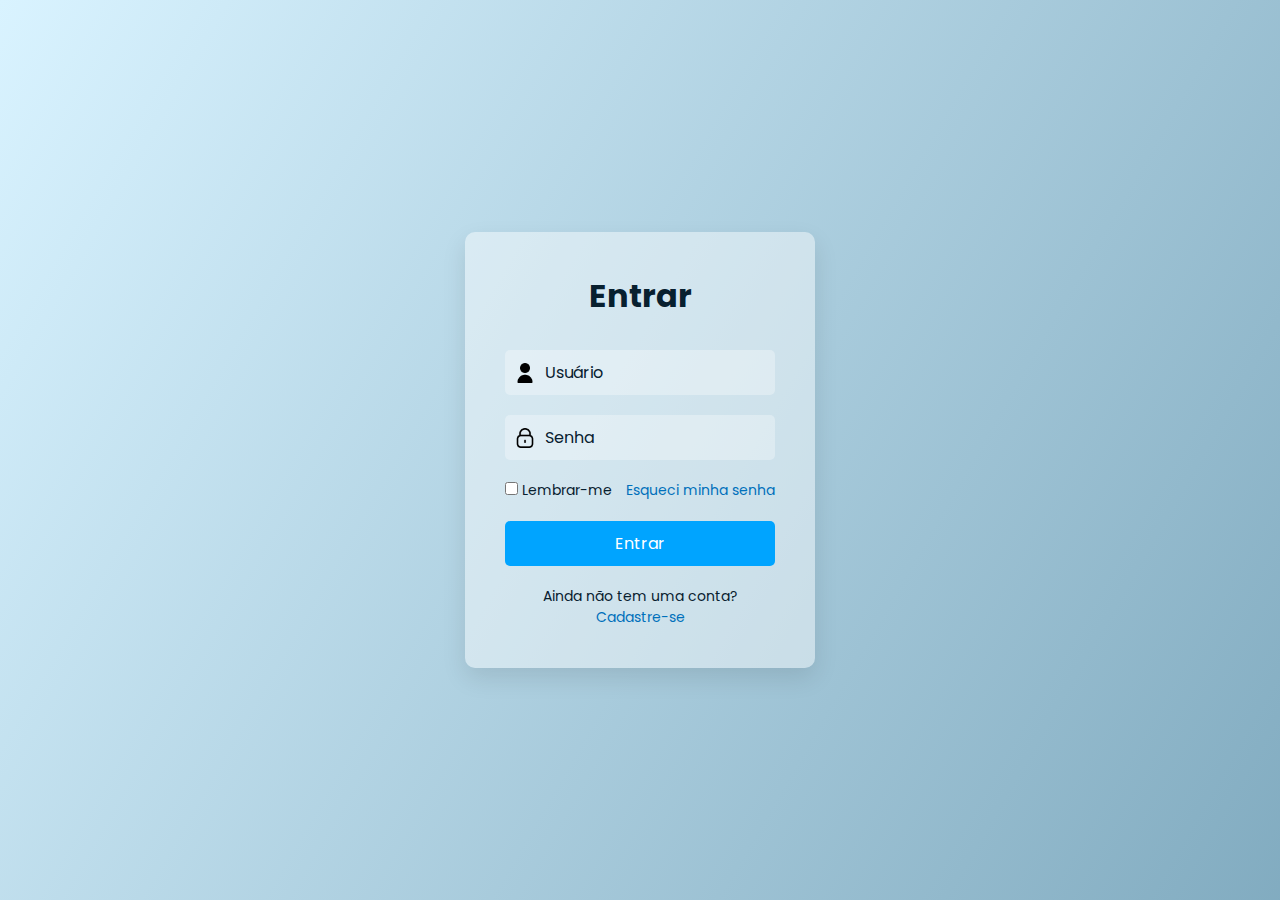
<file: index.html>
<!DOCTYPE html>
<html lang="pt-BR">
  <head>
    <meta charset="UTF-8" />
    <meta name="viewport" content="width=device-width, initial-scale=1.0" />

    <link rel="preconnect" href="https://fonts.googleapis.com" />
    <link rel="preconnect" href="https://fonts.gstatic.com" crossorigin />
    <link href="https://fonts.googleapis.com/css2?family=Poppins:wght@300;400;500;600&display=swap" rel="stylesheet" />

    <link rel="stylesheet" href="style.css" />
    <title>Entrar</title>
  </head>

  <body>
    <main class="container">
      <form>
        <h1>Entrar</h1>

        <div class="input-box">
          <input type="email" placeholder="Usuário" />
          <img src="user.png" class="icon">
        </div>

        <div class="input-box">
          <input type="password" placeholder="Senha" />
          <img src="lock.png" class="icon">
        </div>

        <div class="options">
          <label>
            <input type="checkbox" /> Lembrar-me
          </label>
          <a href="#">Esqueci minha senha</a>
        </div>

        <button type="submit">Entrar</button>

        <div class="signup">
          Ainda não tem uma conta? <a href="#">Cadastre-se</a>
        </div>
      </form>
    </main>
  </body>
</html>
</file>
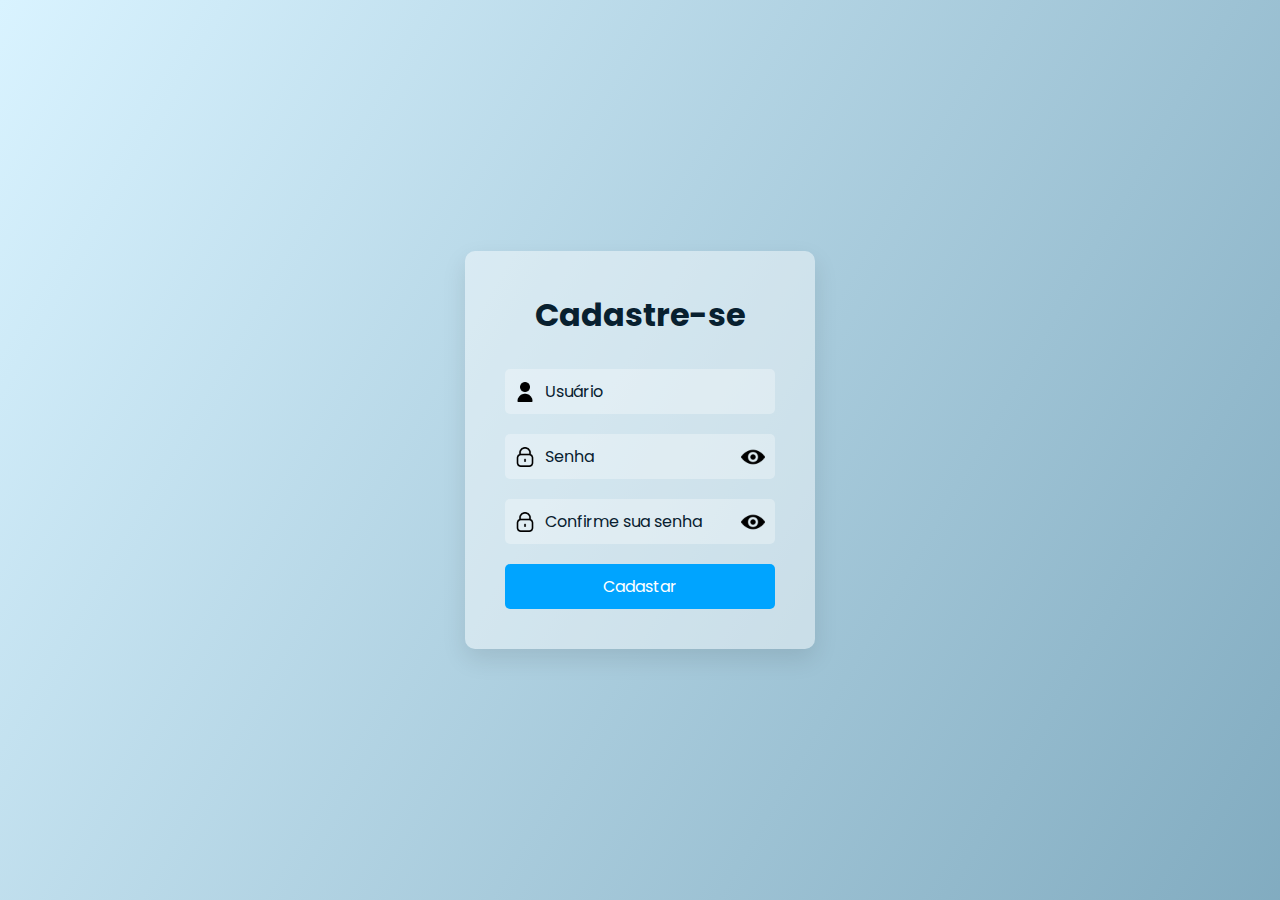
<file: cadartro.html>
<!DOCTYPE html>
<html lang="pt-BR">
<head>
    <meta charset="UTF-8" />
    <meta name="viewport" content="width=device-width, initial-scale=1.0" />
    <link rel="preconnect" href="https://fonts.googleapis.com" />
    <link rel="preconnect" href="https://fonts.gstatic.com" crossorigin />
    <link href="https://fonts.googleapis.com/css2?family=Poppins:wght@300;400;500;600&display=swap" rel="stylesheet" />
    <link rel="stylesheet" href="style.css" />
    <title>Cadastro</title>
</head>

<body>
    <main class="container">
        <form>
            <h1>Cadastre-se</h1>

            <div class="input-box">
                <input type="email" placeholder="Usuário" />
                <img src="user.png" class="icon">
            </div>

            <div class="input-box">
                <input type="password" id="senha" placeholder="Senha" />
                <img src="lock.png" class="icon">
                <img src="eye.png" id="togglePassword" class="toggle-icon">
            </div>
            <div class="input-box">
                <input type="password" id="senha" placeholder="Confirme sua senha" />
                <img src="lock.png" class="icon">
                <img src="eye.png" id="togglePassword" class="toggle-icon">
            </div>

            

            <button type="submit">Cadastar</button>

        </form>
    </main>

    <script src="script.js"></script>
</body>
</html>
</file>
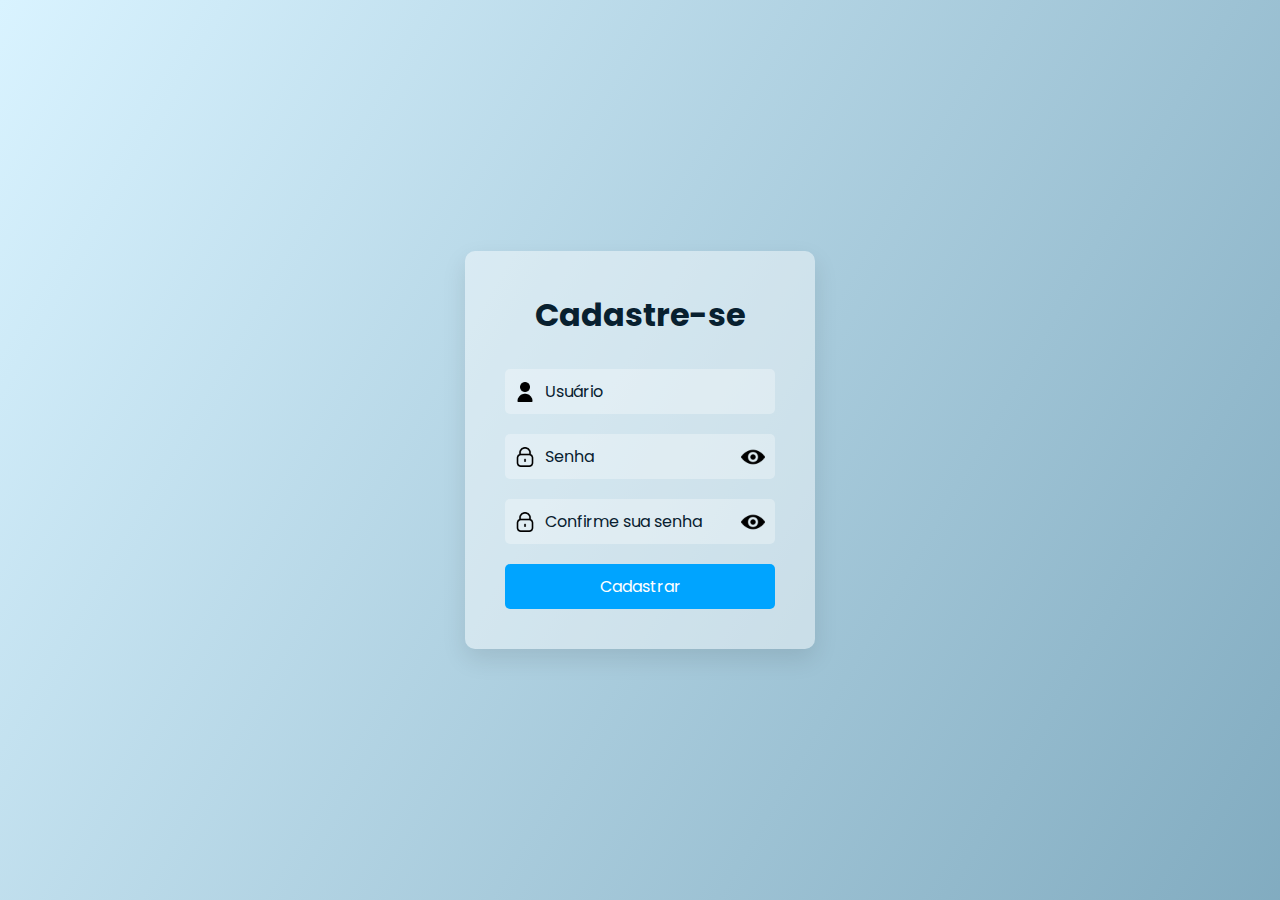
<file: cadastro.html>
<!DOCTYPE html>
<html lang="pt-BR">
<head>
    <meta charset="UTF-8" />
    <meta name="viewport" content="width=device-width, initial-scale=1.0" />
    <link rel="preconnect" href="https://fonts.googleapis.com" />
    <link rel="preconnect" href="https://fonts.gstatic.com" crossorigin />
    <link href="https://fonts.googleapis.com/css2?family=Poppins:wght@300;400;500;600&display=swap" rel="stylesheet" />
    <link rel="stylesheet" href="style.css" />
    <title>Cadastro</title>
</head>

<body>
    <main class="container">
        <form>
            <h1>Cadastre-se</h1>

            <div class="input-box">
                <input type="email" id="usuario" placeholder="Usuário" />
                <img src="user.png" class="icon">
            </div>

            <div class="input-box">
                <input type="password" id="senha1" placeholder="Senha" />
                <img src="lock.png" class="icon">
                <img src="eye.png" id="toggleSenha1" class="toggle-icon">
            </div>

            <div class="input-box">
                <input type="password" id="senha2" placeholder="Confirme sua senha" />
                <img src="lock.png" class="icon">
                <img src="eye.png" id="toggleSenha2" class="toggle-icon">
            </div>

            <button type="submit">Cadastrar</button>
        </form>
    </main>

    <script src="script.js"></script>
</body>
</html>
</file>
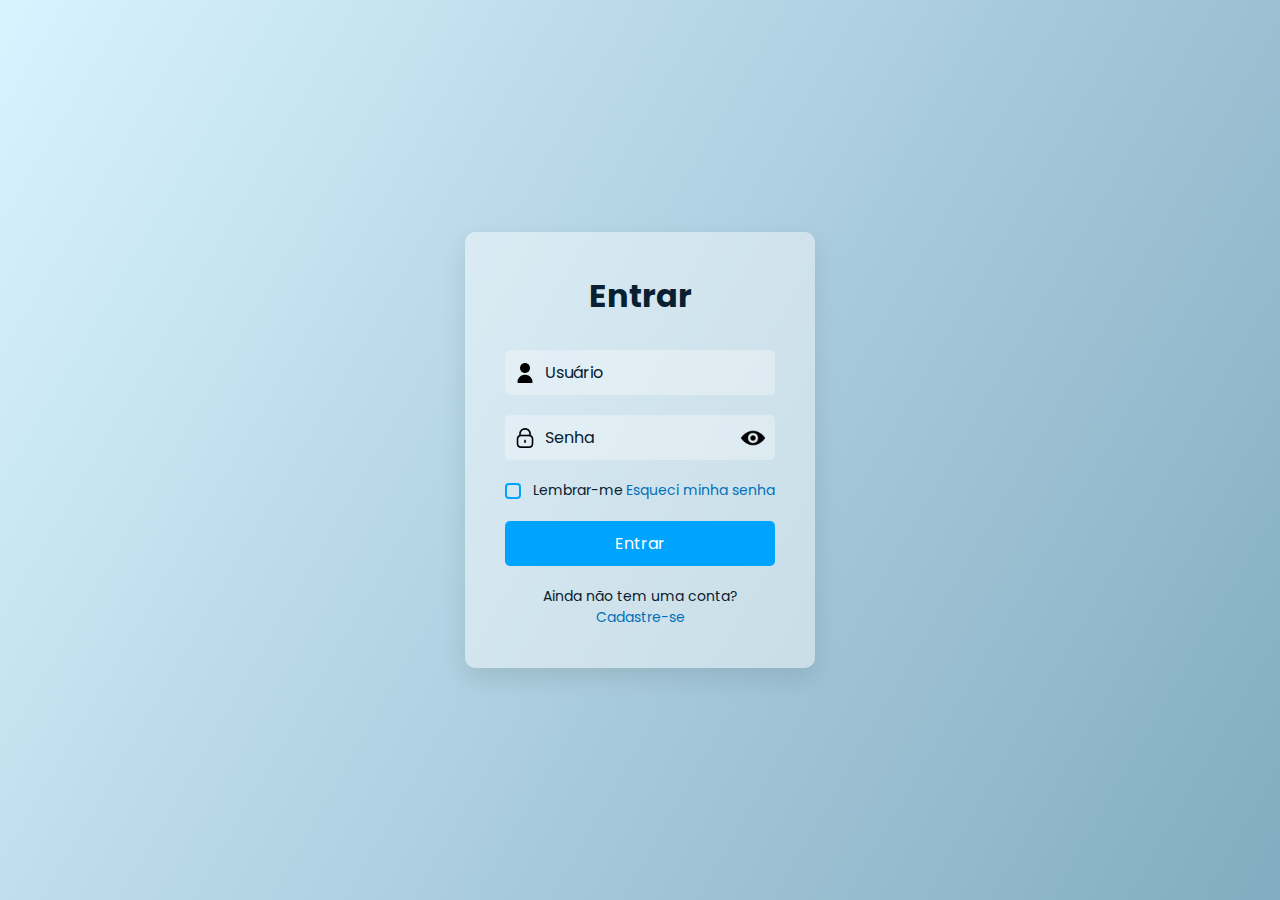
<file: entrar.html>
<!DOCTYPE html>
<html lang="pt-BR">
  <head>
    <meta charset="UTF-8" />
    <meta name="viewport" content="width=device-width, initial-scale=1.0" />
    <link rel="preconnect" href="https://fonts.googleapis.com" />
    <link rel="preconnect" href="https://fonts.gstatic.com" crossorigin />
    <link
      href="https://fonts.googleapis.com/css2?family=Poppins:wght@300;400;500;600&display=swap"
      rel="stylesheet"
    />
    <link rel="stylesheet" href="style.css" />
    <title>Entrar</title>
  </head>

  <body>
    <main class="container">
      <form>
        <h1>Entrar</h1>

        <div class="input-box">
          <input type="email" placeholder="Usuário" />
          <img src="user.png" class="icon" />
        </div>

        <div class="input-box">
          <input type="password" id="senha" placeholder="Senha" />
          <img src="lock.png" class="icon" />
          <img src="eye.png" id="togglePassword" class="toggle-icon" />
        </div>

        <div class="options">
          <label class="custom-checkbox">
            <input type="checkbox" id="remember" />
            <span class="box"></span>
            Lembrar-me
          </label>
          <a href="#">Esqueci minha senha</a>
        </div>

        <button type="submit">Entrar</button>

        <div class="signup">
          Ainda não tem uma conta? <a href="cadastro.html">Cadastre-se</a>
        </div>
      </form>
    </main>

    <script src="entrar.js"></script>
  </body>
</html>
</file>
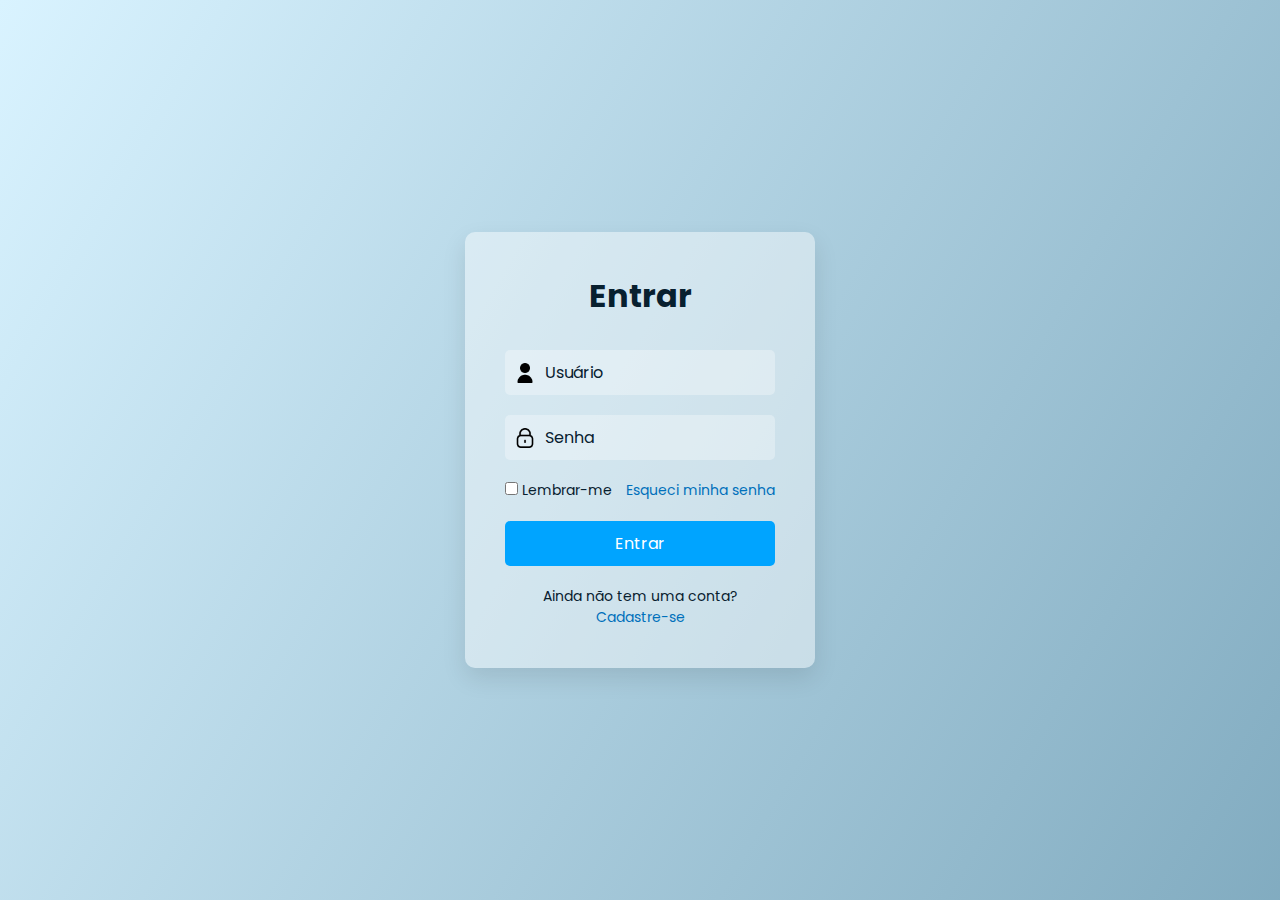
<file: sair.html>
<!DOCTYPE html>
<html lang="en">
<head>
    <meta charset="UTF-8">
    <meta name="viewport" content="width=device-width, initial-scale=1.0">
    <title>Document</title>
    <link rel="stylesheet" href="style.css">
</head>
<body>
    <script src="storage.js"></script>
    <script src="sair.js"></script>
</body>
</html>
</file>
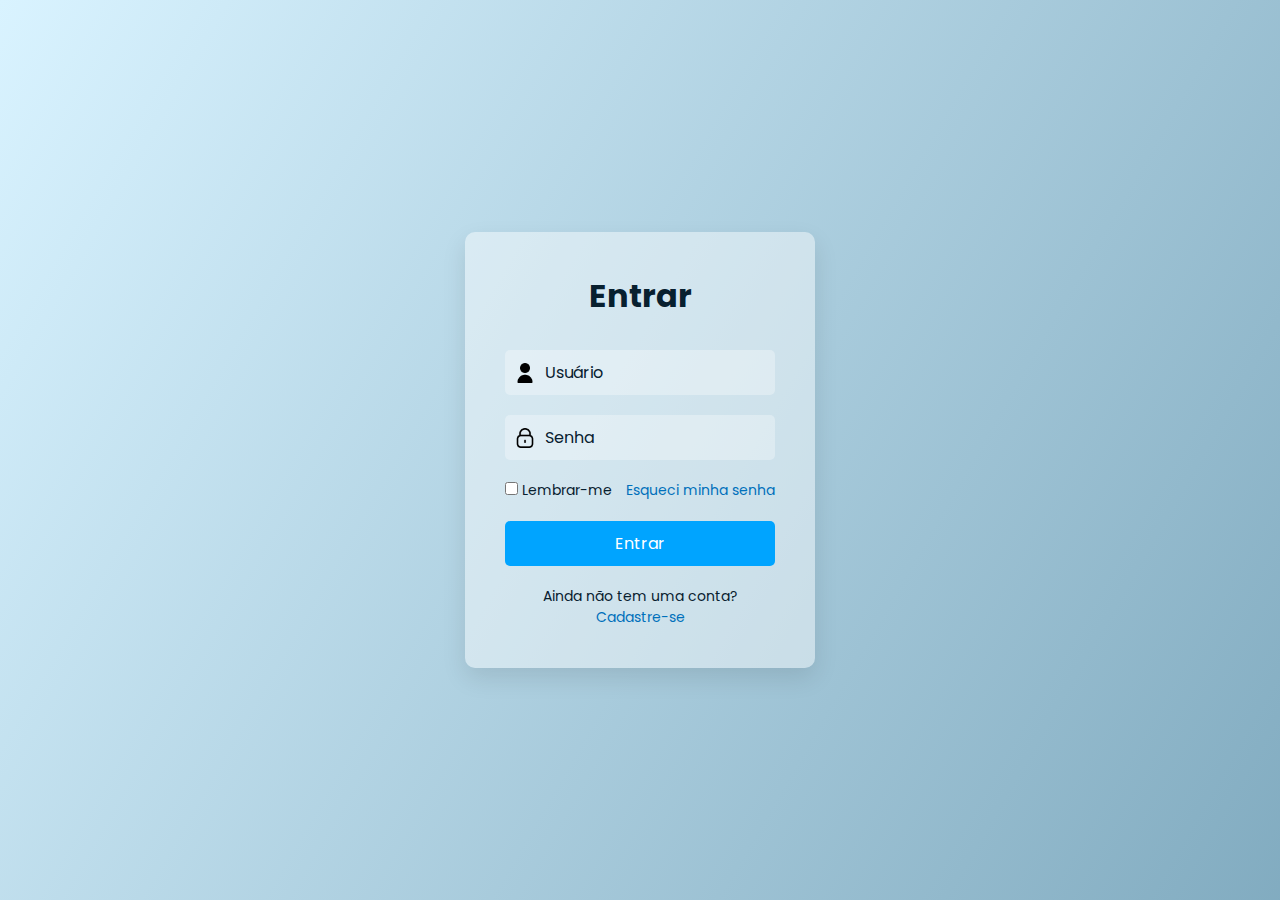
<file: tarefas.html>
<!DOCTYPE html>
<html lang="en">
<head>
    <link rel="stylesheet" href="style.css">
    <meta charset="UTF-8">
    <meta name="viewport" content="width=device-width, initial-scale=1.0">
    <title>Document</title>
</head>
<body>
    <img src="sun.png" alt="Claro" class="theme-icon" id="themeIcon" draggable="false" />
    <div class="logout">
        <a href="index.html"><img src="logout.png" alt="sair"></a>
    </div>
    <main class="container">

        <form>
            <h1>Minhas Tarefas</h1>

            <div class="input-box">
                <input type="text" id="novaTarefa" placeholder="Adicione uma nova tarefa" required />
                <img src="pen.png" class="icon" alt="Tarefa" />
                
            </div>
            <button type="submit" id="adicionarTarefa">Adicionar</button>
            <ul id="listaTarefas">
            
            </ul>
        </form>
    </main>
    <script src="storage.js"></script>
    <script src="tarefasViniciusR.js"></script>
    <script src="tarefas.js"></script>
</body>
</html>
</file>
<file: style.css>
* {
  user-select: none;
  -webkit-user-drag: none;
  margin: 0;
  padding: 0;
  box-sizing: border-box;
  font-family: "Poppins", sans-serif;
  transition: background 0.2s, color 0.2s, transform 0.2s, opacity 0.2s;
}

:root {
  --bg1: #d9f3ff;
  --bg2: #5688a1;
  --bg3: #e9faff;
  --text-color: #08202f;
  --container-bg: #ffffff70;
  --input-bg: #ffffff50;
  --button-bg: #00a4ff;
  --button-hover: #0088d6;
  --link-color: #0070bb;
  --checkbox-border: #00a4ff;
  --checkbox-bg: #00a4ff;
}

.dark-theme {
  --bg1: #0a1c2d;
  --bg2: #1b4875;
  --bg3: #072032;
  --text-color: #e7f3ff;
  --container-bg: #ffffff15;
  --input-bg: #0f25381a;
  --button-bg: #1e4f91;
  --button-hover: #2767b8;
  --link-color: #4facfe;
  --checkbox-border: #4facfe;
  --checkbox-bg: #4facfe;
}

body {
  color: var(--text-color);
  display: flex;
  flex-direction: column;
  justify-content: center;
  align-items: center;
  min-height: 100vh;
  gap: 25px;
  background: linear-gradient(120deg, var(--bg1), var(--bg2), var(--bg3));
  background-size: 300% 300%;
  animation: gradientBG 6s ease infinite alternate;
  will-change: background-position;
}

@keyframes gradientBG {
  0% { background-position: 0% 50%; }
  50% { background-position: 100% 50%; }
  100% { background-position: 0% 50%; }
}

.container {
  color: var(--text-color);
  background: var(--container-bg);
  padding: 40px;
  border-radius: 10px;
  box-shadow: 0 10px 25px rgba(0, 0, 0, 0.1);
  width: 350px;
}

#themeIcon {
  user-select: none;
  -webkit-user-drag: none;
  padding: 5px;
  border-radius: 30%;
  position: fixed;
  top: 15px;
  right: 15px;
  width: 35px;
  height: 35px;
  cursor: pointer;
  z-index: 1000;
  object-fit: contain;
  filter: brightness(1);
  transition: opacity 0.3s ease-in-out, transform 0.3s ease-in-out;
}

#themeIcon:hover { transform: scale(1.1); }

.dark-theme #themeIcon { filter: brightness(0) invert(1); }

h1 {
  color: var(--text-color);
  text-align: center;
  margin-bottom: 30px;
}

.input-box {
  position: relative;
  margin-bottom: 20px;
}

input::placeholder {
  color: var(--text-color);
  opacity: 1;
}

.input-box input {
  outline: none;
  width: 100%;
  padding: 10px 40px 10px 40px;
  font-size: 16px;
  border: none;
  border-radius: 5px;
  background-color: var(--input-bg);
  color: var(--text-color);
  transition: background 0.15s ease-in-out, color 0.15s ease-in-out;
}

.input-box .icon {
  user-select: none;
  -webkit-user-drag: none;
  position: absolute;
  top: 50%;
  left: 10px;
  transform: translateY(-50%);
  width: 20px;
  height: 20px;
  filter: brightness(1);
  pointer-events: none;
}

.dark-theme .input-box .icon {
  filter: brightness(0) invert(1);
}

.input-box .toggle-icon {
  -webkit-user-drag: none;
  user-select: none;
  position: absolute;
  top: 50%;
  right: 10px;
  transform: translateY(-50%);
  width: 24px;
  height: 24px;
  cursor: pointer;
  filter: brightness(1);
  transition: all 0.2s ease-in-out;
}

.dark-theme .input-box .toggle-icon {
  filter: brightness(0) invert(1);
}

.input-box .toggle-icon:hover {
  transform: translateY(-50%) scale(1.1);
}

.options {
  display: flex;
  justify-content: space-between;
  align-items: center;
  margin-bottom: 20px;
  font-size: 14px;
}

.options a {
  text-decoration: none;
  color: var(--link-color);
}

button {
  width: 100%;
  padding: 10px;
  background: var(--button-bg);
  border: none;
  border-radius: 5px;
  color: #fff;
  font-size: 16px;
  cursor: pointer;
  transition: background 0.2s ease-in-out, transform 0.2s ease-in-out;
}

button:hover {
  background: var(--button-hover);
  transform: scale(1.05);
}

.signup {
  text-align: center;
  margin-top: 20px;
  font-size: 14px;
}

.signup a {
  text-decoration: none;
  color: var(--link-color);
}

.custom-checkbox input { display: none; }

.custom-checkbox span {
  display: inline-block;
  width: 16px;
  height: 16px;
  border: 2px solid var(--checkbox-border);
  vertical-align: middle;
  margin-right: 8px;
  transition: background 0.2s ease-in-out;
  position: relative;
  border-radius: 4px;
}

.custom-checkbox input:checked + span {
  background: var(--checkbox-bg);
}

.custom-checkbox input:checked + span::after {
  content: "";
  position: absolute;
  top: 4px;
  left: 6px;
  width: 4px;
  height: 8px;
  border: solid #fff;
  border-width: 0 2px 2px 0;
  transform: translate(-50%, -50%) rotate(45deg);
}

.logout {
  size: 16px;
  user-select: none;
  -webkit-user-drag: none;
  padding: 5px;
  border-radius: 30%;
  position: fixed;
  top: 15px;
  left: 15px;
  cursor: pointer;
  z-index: 1000;
  object-fit: contain;
  filter: brightness(1);
  transition: all 0.2s ease-in-out;
}

.logout:hover { transform: scale(1.1); }

.dark-theme .logout { filter: brightness(0) invert(1); }

.logout img {
  width: 35px;
  height: 35px;
  object-fit: contain;
}

#listaTarefas {
  width: 350px;
  padding: 0;
  margin: 0;
}

#listaTarefas li {
  list-style: none;
  background: var(--container-bg);
  width: 100%;
  margin-bottom: 15px;
  padding: 14px;
  border-radius: 10px;
  box-shadow: 0 3px 8px rgba(0,0,0,0.15);
  font-size: 16px;
  color: var(--text-color);
  display: flex;
  align-items: center;
  gap: 12px;
}

#listaTarefas li .check {
  width: 24px;
  height: 24px;
  cursor: pointer;
  flex-shrink: 0
}

#listaTarefas li span {
 
  overflow-wrap: break-word;
  word-break: normal;
}

#listaTarefas li button {
  border: none;
  background: none;
  cursor: pointer;
  flex-shrink: 0;
}

#listaTarefas li button img {
  width: 24px;
  height: 24px;
}

.dark-theme #listaTarefas li button img,
.dark-theme #listaTarefas li .check {
  filter: brightness(0) invert(1);
}

#listaTarefas li.feito span {
  text-decoration: line-through;
  opacity: 0.6;
  color: var(--text-color);
}
#listaTarefas li span {
  flex: 1;
  overflow-wrap: break-word;
  word-break: normal;
}

#listaTarefas li button {
  border: none;
  background: none;
  cursor: pointer;
  flex-shrink: 0;
  margin-left: auto;
}
</file>
